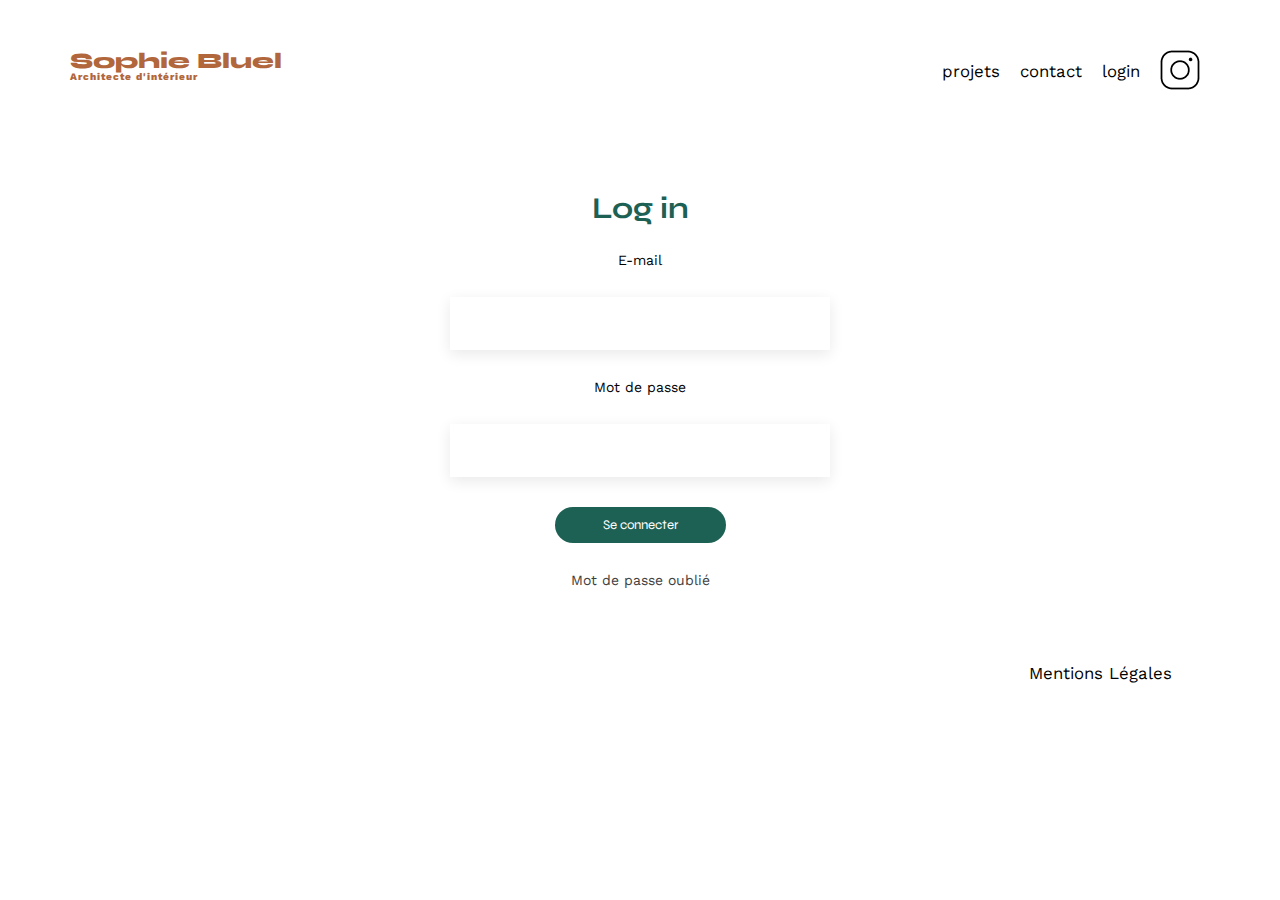
<file: FrontEnd/login.html>
<!DOCTYPE html>
<html lang="fr">
  <head>
    <meta charset="UTF-8" />
    <title>Sophie Bluel - Architecte d'intérieur</title>
    <meta name="viewport" content="width=device-width, initial-scale=1.0" />
    <link rel="preconnect" href="https://fonts.googleapis.com" />
    <link rel="preconnect" href="https://fonts.gstatic.com" crossorigin />
    <link
      href="https://fonts.googleapis.com/css2?family=Syne:wght@700;800&family=Work+Sans&display=swap"
      rel="stylesheet"
    />
    <meta name="description" content="" />
    <link rel="stylesheet" href="./assets/login.css" />
    <link rel="stylesheet" href="./assets/style.css" />
	<script src="./login.js" defer></script>
  </head>
  <body>
    <header>
      <h1>Sophie Bluel <span>Architecte d'intérieur</span></h1>
      <nav>
        <ul>
          <li><a href="index.html">projets</a></li>
          <li>contact</li>
          <li>login</li>
          <li><img src="./assets/icons/instagram.png" alt="Instagram" /></li>
        </ul>
      </nav>
    </header>
    <main>
      <section id="login">
        <h2>Log in</h2>
        <form id="loginForm" action="#" method="POST">
          <label for="email">E-mail</label>
          <input type="email" id="email" name="email"/>
          <label for="password">Mot de passe</label>
          <input type="password" id="password" name="password"/>
          <button type="submit" id="seconnecter">Se connecter</button>
          <a href="#">Mot de passe oublié</a>
        </form>
      </section>
    </main>
    <footer>
      <nav>
        <ul>
          <li>Mentions Légales</li>
        </ul>
      </nav>
    </footer>
  </body>
</html>
</file>
<file: FrontEnd/assets/login.css>
/* http://meyerweb.com/eric/tools/css/reset/
   v2.0 | 20110126
   License: none (public domain)
*/

html, body, div, span, applet, object, iframe,
h1, h2, h3, h4, h5, h6, p, blockquote, pre,
a, abbr, acronym, address, big, cite, code,
del, dfn, em, img, ins, kbd, q, s, samp,
small, strike, strong, sub, sup, tt, var,
b, u, i, center,
dl, dt, dd, ol, ul, li,
fieldset, form, label, legend,
table, caption, tbody, tfoot, thead, tr, th, td,
article, aside, canvas, details, embed,
figure, figcaption, footer, header, hgroup,
menu, nav, output, ruby, section, summary,
time, mark, audio, video {
	margin: 0;
	padding: 0;
	border: 0;
	font-size: 100%;
	font: inherit;
	vertical-align: baseline;
}

blockquote:before, blockquote:after,
q:before, q:after {
	content: '';
	content: none;
}

/** end reset css**/
body {
	max-width: 1140px;
	margin:auto;
	font-family: 'Work Sans' ;
	font-size: 14px;
}
header {
	display: flex;
	justify-content: space-between;
	margin: 50px 0
}


h1{
	display: flex;
	flex-direction: column;
	font-family: 'Syne';
	font-size: 22px;
	font-weight: 800;
	color: #B1663C
}

h1 > span {
	font-family: 'Work Sans';
	font-size:10px;
	letter-spacing: 0.1em;
;
}

h2{
	font-family: 'Syne';
	font-weight: 700;
	font-size: 30px;
	color: #1D6154
}
nav ul {
	display: flex;
	align-items: center;
	list-style-type: none;

}
nav li {
	padding: 0 10px;
	font-size: 1.2em;
}

li:hover {
	color: #B1663C;
}

#contact {
	width: 50%;
margin: auto;
}
#contact > * {
	text-align: center;

}
#contact h2{
	margin-bottom: 20px;
}
#contact form {
	text-align: left;
	margin-top:30px;
	display: flex;
	flex-direction: column;
}

#contact input {
	height: 50px;
	font-size: 1.2em;
	border: none;
	box-shadow: 0px 4px 14px rgba(0, 0, 0, 0.09);
}
#contact label {
	margin: 2em 0 1em 0;
}
#contact textarea {
	border: none;
	box-shadow: 0px 4px 14px rgba(0, 0, 0, 0.09);
}

input[type="submit"]{
	font-family: 'Syne';
	font-weight: 700;
	color: white;
	background-color: #1D6154;
	margin : 2em auto ;
	width: 180px;
	text-align: center;
	border-radius: 60px ;
}

footer nav ul {
	display: flex;
	justify-content: flex-end;
	margin: 2em
}

#login{
	display: flex;
	flex-direction: column;
	align-items: center;
	gap: 30px;
}
#loginForm{
	display: flex;
	flex-direction: column;
	gap: 30px;
	width: 100%;
	align-items:center;
}
#login button{
	border-radius: 60px;
	background-color: #1D6154;
	color: white;
	height: 36px;
	border-width: 0px;
	font-family: syne;
	width: 15%;
}
#email{
	display: flex;
	flex-direction: column;
	width: 33%;
}
#mdp{
	display: flex;
	flex-direction: column;
	width: 33%;
}
#email label{
	font-size: 16px;
	color: #3D3D3D;
	width: 33%;
}
#mdp label{
	font-size: 16px;
	color: #3D3D3D;
	width: 33%;
}
#loginForm input{
	border-width: 0px;
	box-shadow: 0px 4px 14px 0px #00000017;
	height: 51px;
	width: 100%;
}
#login a{
	color: #3D3D3D;
	font-family: 'Work Sans';
}
a {
    color: black;
    text-decoration: none;
}

a:hover {
    color: #B1663C;
}

body {
    display: flex;
    flex-direction: column;
    min-height: 100vh; /* Cette ligne permet de prendre toute la hauteur de la fenêtre */
}

footer {
    margin-top: auto; /* Cela pousse le footer vers le bas de la page */
    font-size: 12px; 
}
</file>
<file: FrontEnd/assets/style.css>
/* http://meyerweb.com/eric/tools/css/reset/
   v2.0 | 20110126
   License: none (public domain)
*/

html, body, div, span, applet, object, iframe,
h1, h2, h3, h4, h5, h6, p, blockquote, pre,
a, abbr, acronym, address, big, cite, code,
del, dfn, em, img, ins, kbd, q, s, samp,
small, strike, strong, sub, sup, tt, var,
b, u, i, center,
dl, dt, dd, ol, ul, li,
fieldset, form, label, legend,
table, caption, tbody, tfoot, thead, tr, th, td,
article, aside, canvas, details, embed,
figure, figcaption, footer, header, hgroup,
menu, nav, output, ruby, section, summary,
time, mark, audio, video {
	margin: 0;
	padding: 0;
	border: 0;
	font-size: 100%;
	font: inherit;
	vertical-align: baseline;
}

/* HTML5 display-role reset for older browsers */
article, aside, details, figcaption, figure,
footer, header, hgroup, menu, nav, section {
	display: block;
}
body {
	line-height: 1;
}
ol, ul {
	list-style: none;
}
blockquote, q {
	quotes: none;
}
blockquote:before, blockquote:after,
q:before, q:after {
	content: '';
	content: none;
}
table {
	border-collapse: collapse;
	border-spacing: 0;
}
/** end reset css**/
body {
	max-width: 1140px;
	margin:auto;
	font-family: 'Work Sans' ;
	font-size: 14px;
}
header {
	display: flex;
	justify-content: space-between;
	margin: 50px 0
}
section {
	margin: 50px 0
}

h1{
	display: flex;
	flex-direction: column;
	font-family: 'Syne';
	font-size: 22px;
	font-weight: 800;
	color: #B1663C
}

h1 > span {
	font-family: 'Work Sans';
	font-size:10px;
	letter-spacing: 0.1em;
;
}

h2{
	font-family: 'Syne';
	font-weight: 700;
	font-size: 30px;
	color: #1D6154
}
nav ul {
	display: flex;
	align-items: center;
	list-style-type: none;

}
nav li {
	padding: 0 10px;
	font-size: 1.2em;
}

li:hover {
	color: #B1663C;
}
#introduction {
	display: flex;
	align-items: center;
}
#introduction figure {
	flex: 1
}
#introduction img {
	display: block;
	margin: auto;
	width: 80%;
}

#introduction article {
	flex: 1
}
#introduction h2 {
	margin-bottom: 1em;
}

#introduction p {
	margin-bottom: 0.5em;
}
#portfolio h2 {
	text-align: center;
	margin-bottom: 1em;
}
.gallerie {
	width: 100%;
	display: grid;
	grid-template-columns: 1fr 1fr 1fr;
	grid-column-gap: 20px;
	grid-row-gap: 20px;
}

.gallerie img {
	width: 100%;
	height: 100%;
	object-fit: cover;
}
#contact {
	width: 50%;
margin: auto;
}
#contact > * {
	text-align: center;

}
#contact h2{
	margin-bottom: 20px;
}
#contact form {
	text-align: left;
	margin-top:30px;
	display: flex;
	flex-direction: column;
}

#contact input {
	height: 50px;
	font-size: 1.2em;
	border: none;
	box-shadow: 0px 4px 14px rgba(0, 0, 0, 0.09);
}
#contact label {
	margin: 2em 0 1em 0;
}
#contact textarea {
	border: none;
	box-shadow: 0px 4px 14px rgba(0, 0, 0, 0.09);
}

input[type="submit"]{
	font-family: 'Syne';
	font-weight: 700;
	color: white;
	background-color: #1D6154;
	margin : 2em auto ;
	width: 180px;
	text-align: center;
	border-radius: 60px ;
}

footer nav ul {
	display: flex;
	justify-content: flex-end;
	margin: 2em
}

#filtre{
	display: flex;
	gap: 10px;
	justify-content: center;
	padding-bottom: 30px;
	height: 37px;
	
}
.filter-btn {
	border:1px solid #1D6154;
	border-radius: 60px;
	font-family:'Syne';
	background-color: white;
}
.filter-btn.active{
	background-color: #1D6154;
	color: white;
}

#login{
	display: flex;
	flex-direction: column;
	align-items: center;
	gap: 30px;
}
#loginForm{
	display: flex;
	flex-direction: column;
	gap: 30px;
	width: 100%;
	align-items:center;
}
#login button{
	border-radius: 60px;
	background-color: #1D6154;
	color: white;
	height: 36px;
	border-width: 0px;
	font-family: syne;
	width: 15%;
}
#email{
	display: flex;
	flex-direction: column;
}
#mdp{
	display: flex;
	flex-direction: column;
	width: 33%;
}
#email label{
	font-size: 16px;
	color: #3D3D3D;
	width: 33%;
}
#mdp label{
	font-size: 16px;
	color: #3D3D3D;
	width: 33%;
}
#loginForm input{
	border-width: 0px;
	box-shadow: 0px 4px 14px 0px #00000017;
	height: 51px;
	width: 100%;
}
#login a{
	color: #3D3D3D;
	font-family: 'Work Sans';
}
button[data-category="all"]{
	width: 9%;
}
button[data-category="objets"]{
	width: 9%;
}
button[data-category="appartements"]{
	width: 14%;
}
button[data-category="hotels & restaurants"]{
	width: 18%;
}

a {
    color: black;
    text-decoration: none;
}

a:hover {
    color: #B1663C;
}

#login input{
	width: 33%;
}

#adminHeader{
	display: none; 
	background: black; 
	color: white; 
	text-align: center; 
	padding: 20px;
	width: 100%;
	right:0;
	top:0;
	position:absolute;
}

.modal{
	position: fixed;
	top: 0;
	left: 0;
	width: 100%;
	height: 100%;
	background:rgba(0, 0, 0, 0.8);
	display: flex;
	align-items: center;
	justify-content: center;
}

.modal-wrapper{
	background-color: white;
	width: 630px;
	height: 688px;
	padding: 20px;
	overflow: auto;
	border-radius: 10px;
}

#projetmodif{
	display: flex;
	justify-content: center;
	gap: 20px;
	align-items: baseline;
}

.js-modal i{
	font-size: 16px;
}

.modalGallery {
    display: flex;
    flex-wrap: wrap;
    gap: 20px;
    max-height: 688px;
    overflow-y: auto;
   padding: 50px 80px 50px 80px;
}

.modalGallery img {
    width: 77px;
    height: 102px;
    border-radius: 0px;
}

.modalGallery figure{
	height: 102px;
}

.ajout-projet{
	font-family: 'Syne';
    font-weight: 700;
    color: white;
    background-color: #1D6154;
    margin: 2em auto;
    width: 237px;
	height: 36px;
    text-align: center;
    border-radius: 60px;
	border: white;
	display: flex;
	justify-content: center;
	align-items: center;
}

button.js-modal-close{
	border: none;
	background-color: white;
	height: 24px;
	display: flex;
	justify-content: flex-end;
}

.fa-xmark{
	width: 24px;
	height: 24px;
	display: flex;
	justify-content: flex-end;
	cursor: pointer;
}

.modal-wrapper h3{
	height: 30px;
	font-size: 26px;
	display: flex;
	justify-content: center;
	padding-bottom: 15px;
}

hr{
	width: 66%;
	margin-top: 50px;
	margin-bottom: 50px;
}
.project-image {
    width: 100%; 
    height: auto; 
    display: block;
    border-radius: 8px;
}

.modalGallery i {
font-size: 11px;
display: flex;
justify-content: center;
}

.modal-wrapper form {
	display: flex;
	flex-direction: column;
	align-items: center;
	gap: 15px;
	font-family: 'Work Sans';
}

.btn-valider{
	font-family: 'Syne';
    font-weight: 700;
    color: white;
    background-color:#A7A7A7;
    margin: 2em auto;
    width: 237px;
	height: 36px;
    text-align: center;
    border-radius: 60px;
	border: white;
	display: flex;
	justify-content: center;
	align-items: center;
}

.titre-input {
	height: 50px;
	font-size: 1.2em;
	border: none;
	box-shadow: 0px 4px 14px rgba(0, 0, 0, 0.09);
}

select{
	height: 50px;
	font-size: 1.2em;
	border: none;
	box-shadow: 0px 4px 14px rgba(0, 0, 0, 0.09);
}

.cate{
	display: flex;
	flex-direction: column;
	width: 420px;
	gap: 10px;
}

.title{
	width: 420px;
	display: flex;
	flex-direction: column;
	gap:10px;
}

.inser-photo{
	width: 420px;
	height: 168px;
}

.inser-photo{
	display: flex;
	flex-direction: column;
	align-items: center;
	background-color: #E8F1F6;
	justify-content: space-evenly;
}

.fa-image{
	color: #B9C5CC;
	font-size: 69px;
}

.btn-upload{
	background-color: #CBD6DC;
	height: 36px;
	display: flex;
	align-items: center;
	color: #306685;
	border-radius: 50%;
	width: 173px;
	justify-content: center;
}

#btn-ajout{
	background-color:#CBD6DC;
	height: 36px;
	width: 173px;
	display: flex;
	align-items: center;
	justify-content: center;
	border-radius: 50px;
	color: #306685;
}

#preview {
    padding: 5px;
	display: none;
	max-height: 160px;
}

#file-input{
	display: none;
}

.btn-modal2{
	display: flex;
	justify-content: space-between;
}

.btn-modal1{
	display: flex;
	justify-content: flex-end;
}

.js-modal-back{
	border: none;
	background-color: white;
	cursor: pointer;
}

.delete-btn{
	position: absolute;
	border: none;
	background-color: black;
	color: white;
	margin-left: -20px ;
	margin-top: 3px;
	width: 17px;
	height: 17px;
	border-radius: 2px;
	cursor: pointer;
}
</file>
